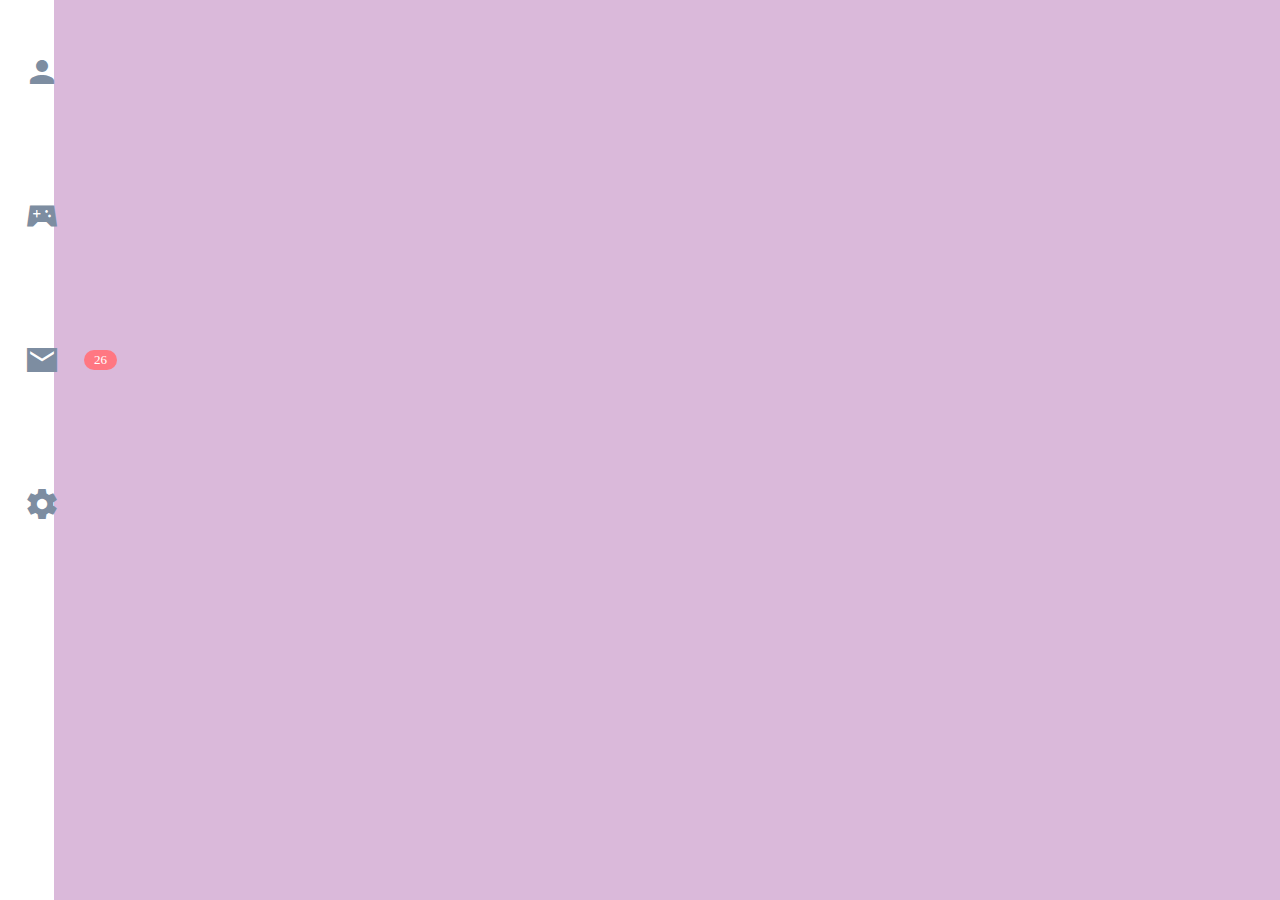
<file: web_site/index.html>
<!DOCTYPE html>
<html lang="en">
<head>
    <meta charset="UTF-8">
    <meta http-equiv="X-UA-Compatible" content="IE=edge">
    <meta name="viewport" content="width=device-width, initial-scale=1.0">
    <title>Document</title>
    <link href="https://fonts.googleapis.com/icon?family=Material+Icons+Sharp" rel="stylesheet">
    <link rel="stylesheet" href="style.css">
    <link rel="preconnect" href="https://fonts.googleapis.com">
<link rel="preconnect" href="https://fonts.gstatic.com" crossorigin>
<link href="https://fonts.googleapis.com/css2?family=Poppins:wght@300;400;500;600;700;800&display=swap" rel="stylesheet">
</head>
<body>
    <div class="container">
        <aside>
            <div class="sidebar">
                <a href="#">
                    <span class="material-icons-sharp">person</span>
                </a>
                <a href="#">
                    <span class="material-icons-sharp">sports_esports</span>
                </a>
                <a href="#">
                    <span class="material-icons-sharp">mail</span>
                    <span class="message-count">26</span>
                </a>
                <a href="#">
                    <span class="material-icons-sharp">settings</span>
                </a>
        </aside>

<!-- END OF ASIDE -->
<main>
    <div class="Box">
        <div class="sales">
        </div>
    </div>
</main>                         
    </div>
</body>
</html>
</file>
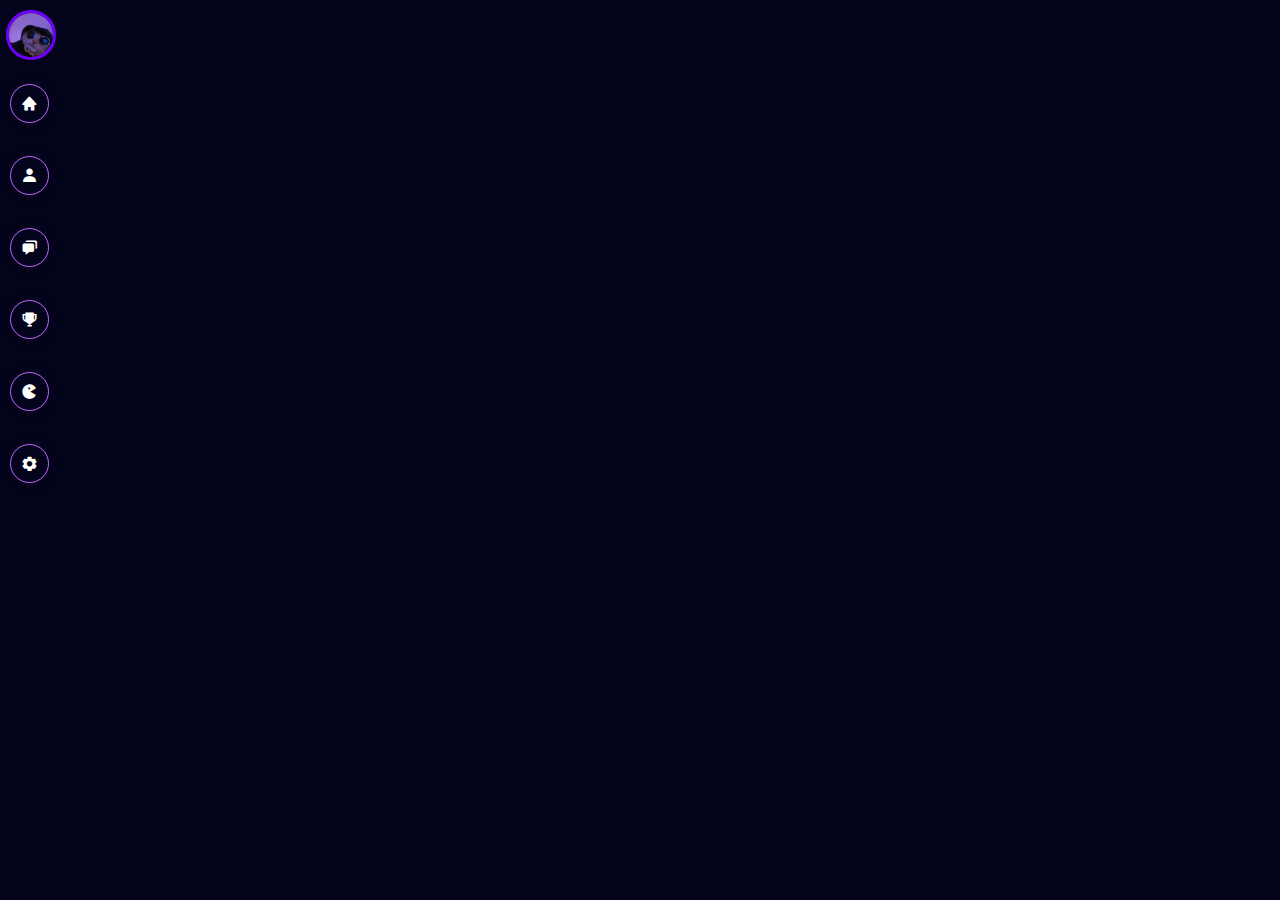
<file: Chat/style.html>
<!DOCTYPE html>
<html lang="en">
    <meta charset="UTF-8">
    <meta http-equiv="X-UA-Compatible" content="IE=edge">
    <meta name="viewport" content="width=device-width, initial-scale=1.0">
    <link rel="stylesheet" href="style.css">
    <link rel="stylesheet" href="https://fonts.googleapis.com/css2?family=Material+Symbols+Outlined:opsz,wght,FILL,GRAD@20..48,100..700,0..1,-50..200" />
    <link href="https://unpkg.com/boxicons@2.1.4/css/boxicons.min.css" rel="stylesheet">
    <link rel="preconnect" href="https://fonts.googleapis.com">
    <link rel="preconnect" href="https://fonts.googleapis.com">
    <link rel="preconnect" href="https://fonts.gstatic.com" crossorigin>
    <link href="https://fonts.googleapis.com/css2?family=Oxanium:wght@200&display=swap" rel="stylesheet"> 
    <title>Document</title>
<body>
    <!-- ~~~~~~~~~~~~~~~~~~~~~left bar~~~~~~~~~~~~~~~~~~~~~-->
    <header>
        <aside class="left-sidebar">
            <div class="profile-picture">
                <img src="./Clever And Funny Computer Wallpapers That We All Need.jpeg" alt="Your Profile Image">
            </div>
            <div class="icons">
                <ul>
                    <!-- Beforeの疑似要素を使用する。 -->
                    <li><a href="#"><i class='bx bxs-home'></i>Home</a></li>
                    <li><a href="#"><i class='bx bxs-user'></i>Friends</a></li>
                    <li><a href="#"><i class='bx bxs-chat'></i>Message</a></li>
                    <li><a href="#"><i class='bx bxs-trophy'></i>Trophy</a></li>
                    <li><a href="#"><i class='bx bxs-game'></i>Game</a></li>
                    <li><a href="#"><i class='bx bxs-cog'></i>Setting</a></li>
                </ul>
            </div>
        </aside>
        </div>
    </header>
</body>
</html>

<!-- <div class="gif-class">
    <img src="./imgs/Pac-Man Ghosts Are Smarter Than You Think.gif">
</div> -->
</file>
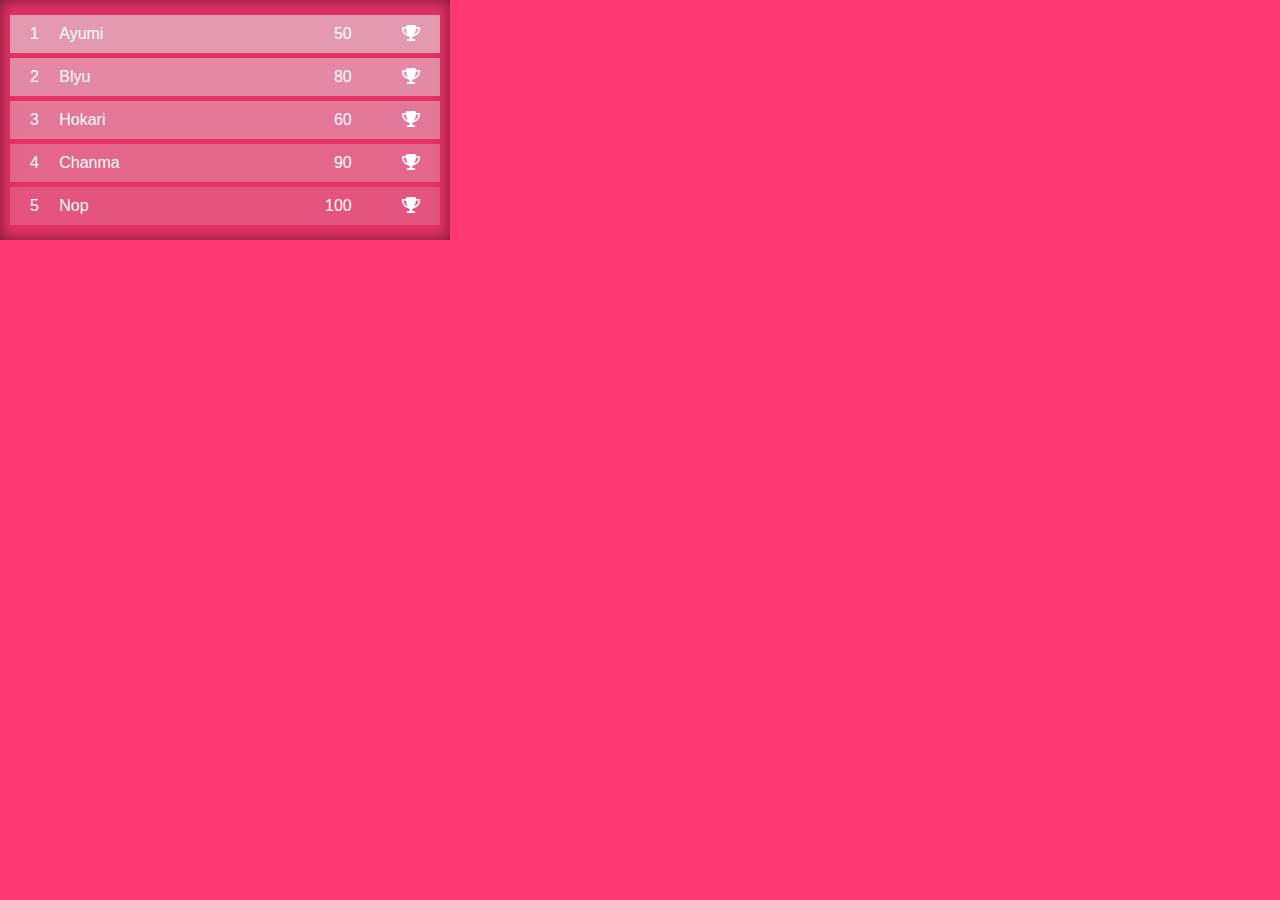
<file: Friend_list/friend.html>
<!DOCTYPE html>
<html lang="en">
<head>
    <meta charset="UTF-8">
    <meta name="viewport" content="width=device-width, initial-scale=1.0">
    <link rel="stylesheet" href="friend.css">
    <!-- FontAwesome 6を読み込む -->
    <link rel="stylesheet" href="https://cdnjs.cloudflare.com/ajax/libs/font-awesome/6.2.1/css/all.min.css">
</head>
<body>
    <ul>
        <li>
            <span class="number">1</span>
            <span class="name">Ayumi</span>
            <span class="points">50</span>
            <span class="badge"><i class="fas fa-trophy"></i></span>
        </li>
				<li>
					<span class="number">2</span>
					<span class="name">Blyu</span>
					<span class="points">80</span>
					<span class="badge"><i class="fas fa-trophy"></i></span>
			</li>
			<li>
				<span class="number">3</span>
				<span class="name">Hokari</span>
				<span class="points">60</span>
				<span class="badge"><i class="fas fa-trophy"></i></span>
		</li>
		<li>
			<span class="number">4</span>
			<span class="name">Chanma</span>
			<span class="points">90</span>
			<span class="badge"><i class="fas fa-trophy"></i></span>
	</li>
	<li>
		<span class="number">5</span>
		<span class="name">Nop</span>
		<span class="points">100</span>
		<span class="badge"><i class="fas fa-trophy"></i></span>
</li>
    </ul>
</body>
</html>
</file>
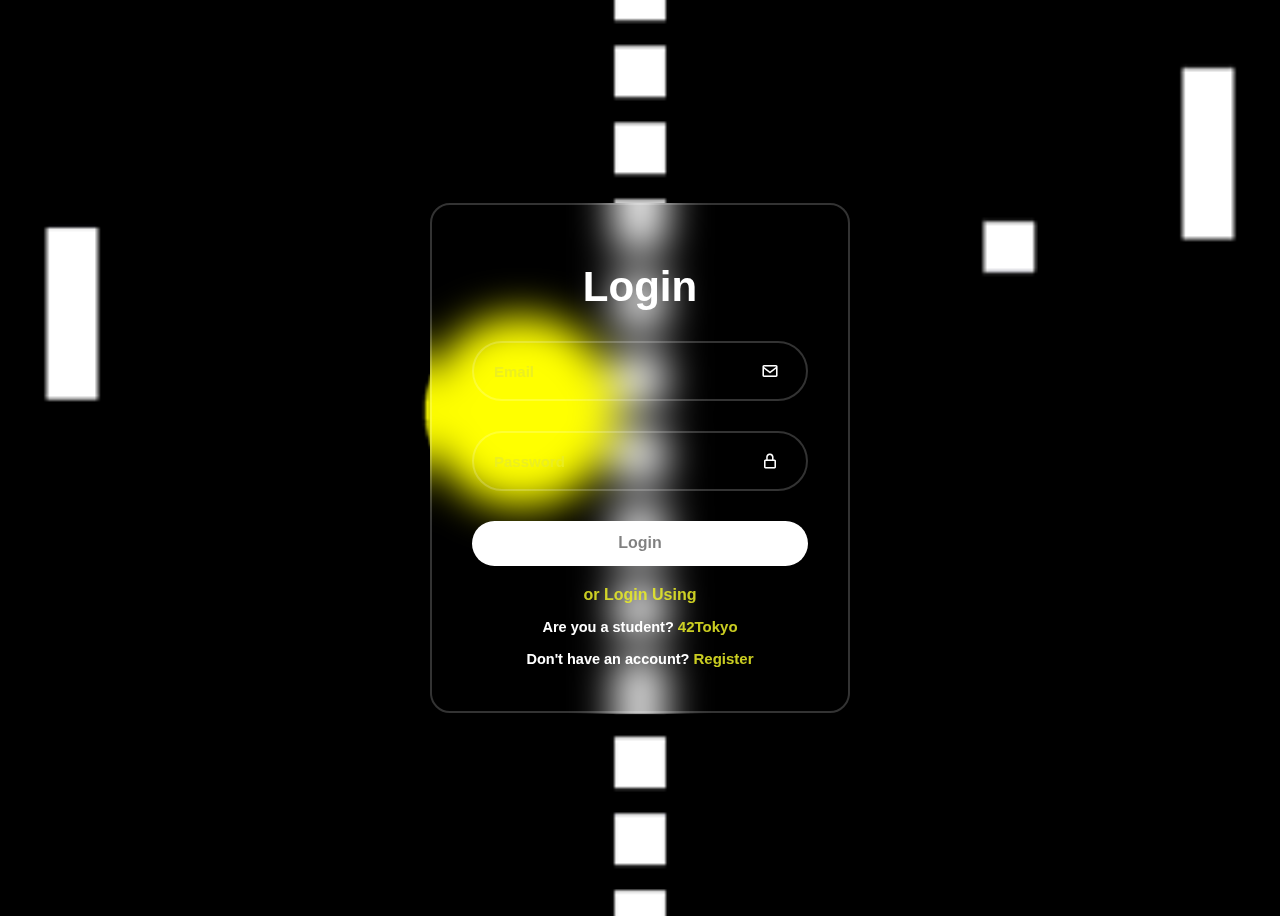
<file: Login/style.html>
<!DOCTYPE html>
<html lang="en">
<head>
    <meta charset="UTF-8">
    <meta name="viewport" content="width=device-width, initial-scale=1.0">
    <link rel="stylesheet" href="style.css">
    <link href='https://unpkg.com/boxicons@2.1.4/css/boxicons.min.css' rel='stylesheet'>
		<link href="https://fonts.cdnfonts.com/css/common-pixel" rel="stylesheet">
    <title>Login Page</title>
</head>
<body>
    <div id="login-box">
        <form>
            <h1>Login</h1>
            <div class="input-box">
                <input type="email" name="email" placeholder="Email">
                <i class='bx bx-envelope'></i>
            </div>
            <div class="input-box">
                <input type="password" name="password" placeholder="Password">
                <i class='bx bx-lock-alt'></i>
            </div>
						<div class="Login_part">
							<input type="submit" name="login-button" value="Login">
						</div>
            <div class="another-login">or Login Using</div>
            <div class="register-link">
							<p>Are you a student?
								<a href="https://auth.42.fr/auth/realms/students-42/protocol/openid-connect/auth?client_id=intra&redirect_uri=https%3A%2F%2Fprofile.intra.42.fr%2Fusers%2Fauth%2Fkeycloak_student%2Fcallback&response_type=code&state=8ae6eb1ef9dec9bcea39c69d7fcace9f0a336f49a13f8921">42Tokyo</a>
						</p>
                <p>Don't have an account?
                    <a href="#">Register</a>
                </p>
            </div>
        </form>
    </div>
</body>
</html>
</file>
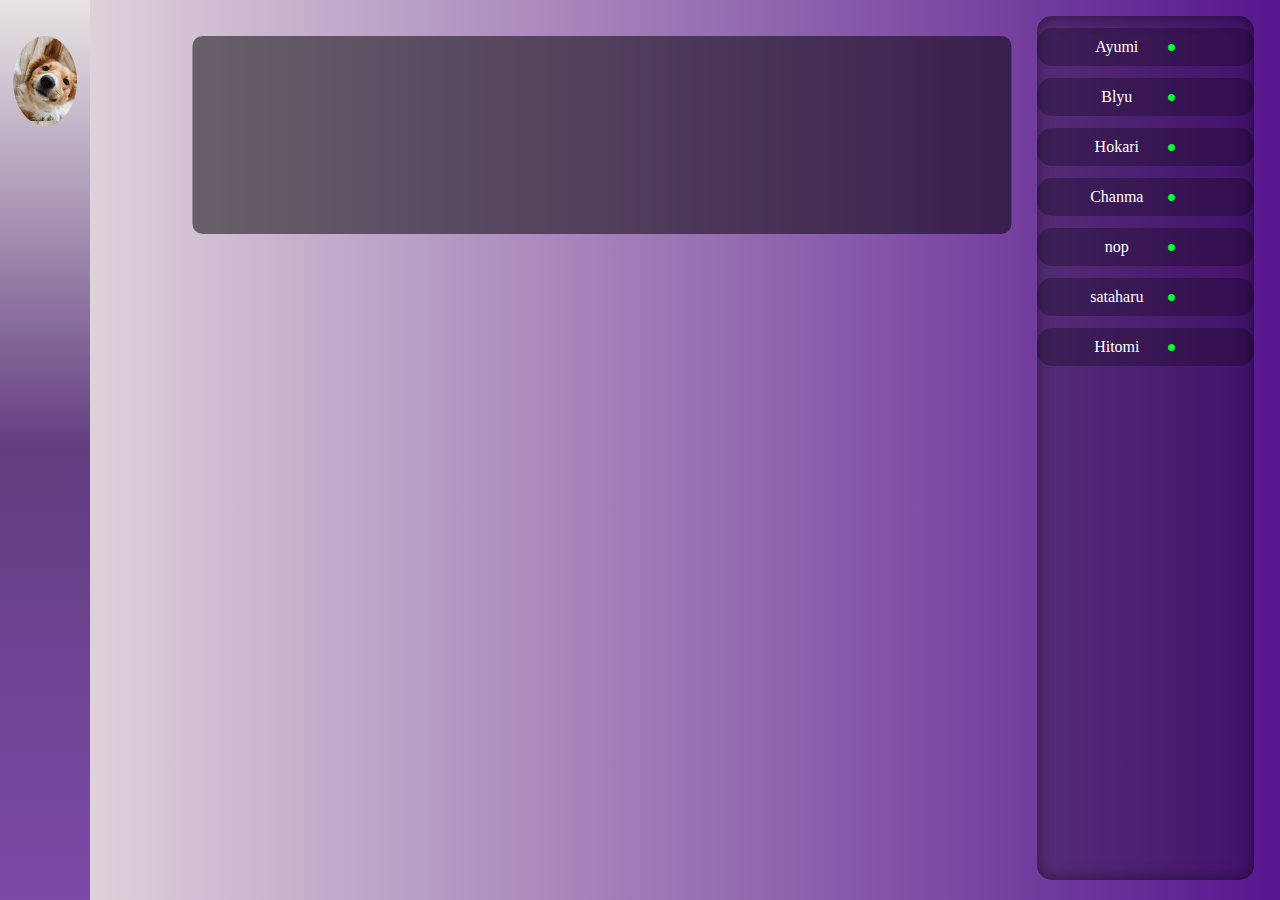
<file: main_part/style.html>
<!DOCTYPE html>
<html lang="en">
<head>
	<meta charset="UTF-8">
	<meta name="viewport" content="width=device-width, initial-scale=1.0">
	<link rel="stylesheet" href="style.css">
	<link rel="stylesheet" href="https://cdnjs.cloudflare.com/ajax/libs/font-awesome/6.2.1/css/all.min.css">
	<title>Document</title>
</head>
<body>
	<div class="background">
		<div class="top_square"></div>
		<div class="left_side_bar"></div>
		<div class="top_image"></div>
		<div>
			<ul>
				<li>
					<span class="name">Ayumi</span>
					<span class="icon">●</i></span>
				</li>
				<li>
					<span class="name">Blyu</span>
					<span class="icon">●</i></span>
				</li>
				<li>
					<span class="name">Hokari</span>
					<span class="icon">●</i></span>
				</li>
				<li>
					<span class="name">Chanma</span>
					<span class="icon">●</i></span>
				</li>
				<li>
					<span class="name">nop</span>
					<span class="icon">●</i></span>
				</li>
				<li>
					<span class="name">sataharu</span>
					<span class="icon">●</i></span>
				</li>
				<li>
					<span class="name">Hitomi</span>
					<span class="icon">●</i></span>
				</li>
			</ul>
		</div>
		</div>
</body>
</html>
</file>
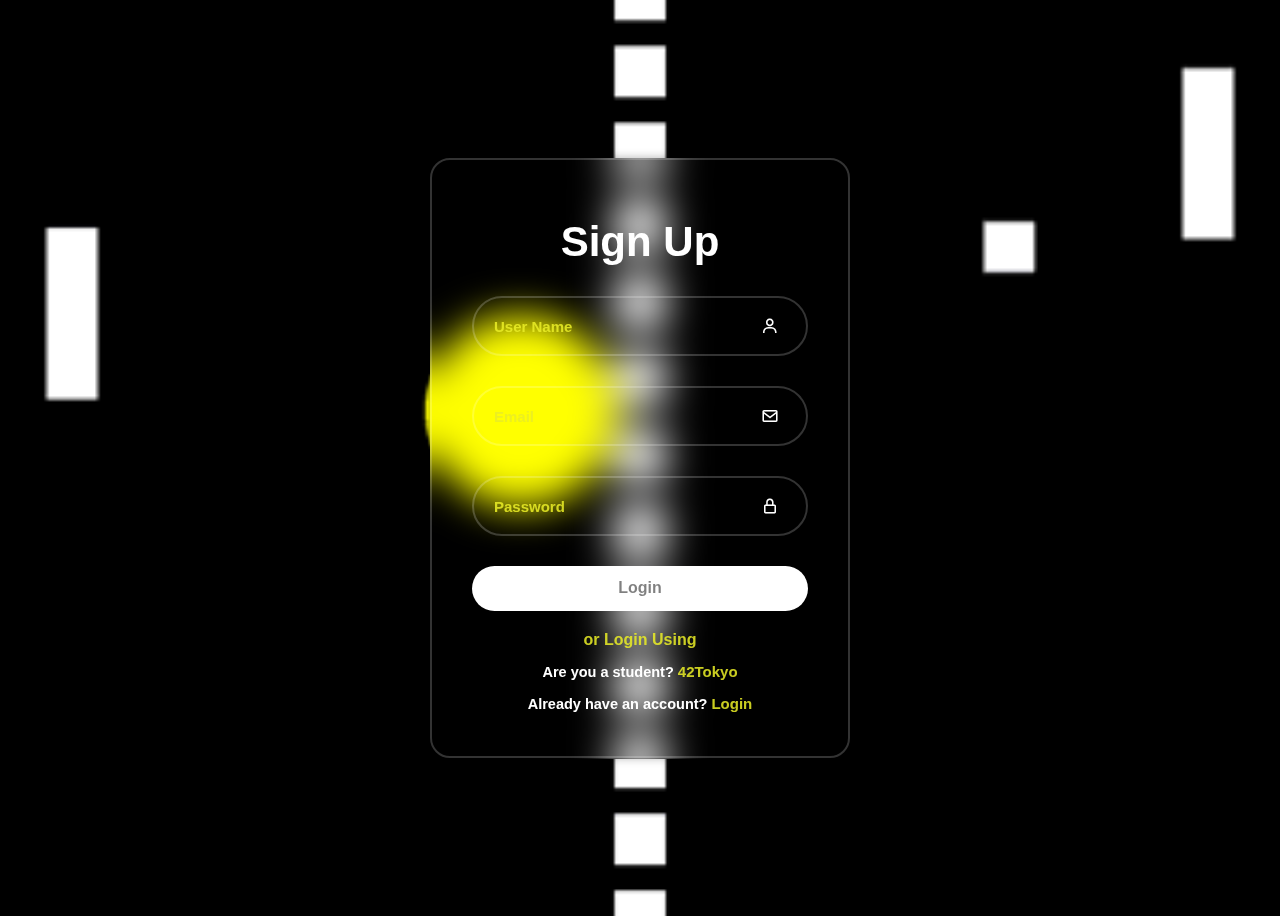
<file: Signup/style.html>
<!DOCTYPE html>
<html lang="en">
<head>
    <meta charset="UTF-8">
    <meta name="viewport" content="width=device-width, initial-scale=1.0">
    <link rel="stylesheet" href="style.css">
    <link href='https://unpkg.com/boxicons@2.1.4/css/boxicons.min.css' rel='stylesheet'>
	<link href="https://fonts.cdnfonts.com/css/common-pixel" rel="stylesheet">
    <title>Signup</title>
</head>
<body>
    <div id="login-box">
        <form>
            <h1>Sign Up</h1>
            <div class="input-box">
                <input type="text" name="username" placeholder="User Name">
                <i class='bx bx-user'></i>
            </div>
            <div class="input-box">
                <input type="email" name="email" placeholder="Email">
                <i class='bx bx-envelope'></i>
            </div>
            <div class="input-box">
                <input type="password" name="password" placeholder="Password">
                <i class='bx bx-lock-alt'></i>
            </div>
            <div class="Login_part">
                <input type="submit" name="login-button" value="Login">
            </div>
            <div class="another-login">or Login Using</div>
            <div class="register-link">
                <p>Are you a student?
                    <a href="https://auth.42.fr/auth/realms/students-42/protocol/openid-connect/auth?client_id=intra&redirect_uri=https%3A%2F%2Fprofile.intra.42.fr%2Fusers%2Fauth%2Fkeycloak_student%2Fcallback&response_type=code&state=8ae6eb1ef9dec9bcea39c69d7fcace9f0a336f49a13f8921">42Tokyo</a></p>
                <p>Already have an account?
                    <a href="#">Login</a>
                </p>
            </div>
        </form>
    </div>
</body>
</html>
</file>
<file: web_site/style.css>
@import url("https://fonts.googleapis.com/css2?family=Poppins:wght@300;400;500;600;700;800&display=swap");
:root {
  --color-background: #dab9da;
  --color-icon: black;
  --color-info-dark: #7d8da1;
  --color-info-light: #dce1eb;
  --color-danger: #ff7782;
  --color-succes: #77ff9e;
}

* {
  margin: 0;
  padding: 0;
  outline: 0;
  -webkit-appearance: none;
     -moz-appearance: none;
          appearance: none;
  border: 0;
  text-decoration: none;
  list-style: none;
  box-sizing: border-box;
}

body {
  width: 100vw;
  height: 100vh;
  background: var(--color-background);
  -webkit-user-select: none;
     -moz-user-select: none;
          user-select: none;
  overflow-x: hidden;
}

.container {
  display: grid;
  width: 100%;
  margin: 0 auto;
  gap: 1.8rem;
  grid-template-columns: 3rem auto 23rem;
}

a {
  color: var(--color-icon);
}

aside .sidebar {
  background-color: white;
  display: flex;
  flex-direction: column;
  height: 100vh;
  width: 6vh;
  position: relative;
  top: 0;
}

aside .sidebar a {
  display: flex;
  color: var(--color-info-dark);
  margin: 1.5rem;
  gap: 1.5rem;
  align-items: center;
  position: relative;
  height: 6rem;
}

.material-icons-sharp {
  font-size: 36px;
}

aside .sidebar a:hover {
  color: #dab9da;
  box-shadow: 1px;
}

aside .sidebar .message-count {
  background-color: var(--color-danger);
  color: white;
  padding: 2px 10px;
  font-size: 13px;
  border-radius: 50px;
}/*# sourceMappingURL=style.css.map */
</file>
<file: Chat/style.css>
*{
    padding: 0;
    margin: 0;
    box-sizing: border-box;
    white-space: nowrap;
    list-style: none;
    text-decoration: none;
    font-family: 'Raleway', sans-serif;
    font-family: 'Roboto', sans-serif;
}

/* browser parent */
body {
    width: 100%;
    height: 100vh;
    background: rgb(3, 3, 28);
    display: flex;
}

header {
    width: 100%;
    height: 100%;
    box-shadow: 0px 0px 10px --Bright-blue(184, 138, 182, 0.661);  
    border-radius: 10px;
    display: flex;
}

header .left-sidebar {
    width: 100%;
    height: 100%;
    /* border: 1px solid rgba(255, 255, 255, 0.312); */
    border-radius: 0px 10px 10px 0px;
    box-shadow: 0px 0px 10px --Bright-blue(184, 138, 182, 0.661); 
}

header .left-sidebar  {
    width: 62px;
    background-color: var(--Dark-purple);
    border-radius: 10px 0px 0px 10px;
    transition: 0.6s;
    overflow-x: hidden;
}

/* hover */
header .left-sidebar:hover {
    width: 230px;
    background-color: --white(127, 83, 208, 0.655);
    border-radius: 10px 0px 0px 10px;
    transition: 0.6s;
}

/* profile-picture */
.profile-picture {
    margin-top: 10px;
    text-align: center;
}

.profile-picture img {
    width: 50px; 
    height: 50px; 
    border-radius: 50%;
    border: 3px solid rgb(111, 0, 255);
}

header .left-sidebar ul {
    margin-top: 20px;
    margin-left: 10px;
}

/* icon  */
header .left-sidebar ul i{
    border: 1px solid rgb(196, 102, 255);
    border-radius: 100px;
    box-shadow: 0px 0px 10px rgba(20, 19, 19, 0.35); 
    padding: 10px;
    font-size: 17px;
    transition: 0.1s;
}

header .left-sidebar ul li{
    margin-bottom: 33px;
}

/* icon font */
header .left-sidebar ul li a {
    display: inline-block;
    color: white;
    transition: 0.5s;
    font-size: 7px;
}

/* hover */
header .left-sidebar ul li a:hover {
    color: rgb(128, 230, 128);
    transform: scale(1.2);
    transition: 0.5s;
}

header .left-sidebar ul li a:hover i {
    border-radius: 40%; /* hover時の設定 */
    transition: 0.1s;
}

header .left-sidebar ul li a i{
    margin-right: 28px;
}
</file>
<file: Friend_list/friend.css>
@charset "UTF-8";
body {
  margin: 0;
  padding: 0;
  background-color: #ff3772;
  font-family: sans-serif;
  justify-content: center; /* 水平方向に中央配置 */
  align-items: center; /* 垂直方向に中央配置 */
  min-height: 100vh;
}

ul {
  width: 450px;
  margin: 0;
  padding: 10px;
  box-sizing: border-box;
  background-color: rgba(0, 0, 0, 0.1);
  box-shadow: inset 0 0 15px rgba(0, 0, 0, 0.5);
}

ul li {
  display: flex;
  background-color: rgba(225, 225, 225, 0.323);
  padding: 10px 20px;
  color: #ffffff;
  margin: 5px 0;
  transition: 0.5s;
}

ul li:nth-child(1) {
  background: rgba(225, 225, 225, 0.6);
}

ul li:nth-child(2) {
  background: rgba(225, 225, 225, 0.5);
}

ul li:nth-child(3) {
  background: rgba(225, 225, 225, 0.4);
}

ul li:nth-child(4) {
  background: rgba(225, 225, 225, 0.3);
}

ul li:nth-child(5) {
  background: rgba(225, 225, 225, 0.2);
}

ul li span:nth-child(1) {
  width: 30px;
}

ul li span:nth-child(2) {
  width: 200px;
}

ul li span:nth-child(3) {
  width: 100px;
  text-align: right;
}

ul li span:nth-child(4) {
  width: 70px;
  text-align: right;
}

ul li:hover {
  transform: scale(1.3);
  background-color: #ff3772;
}/*# sourceMappingURL=friend.css.map */
</file>
<file: Login/style.css>
* {
  box-sizing: border-box;
  font-family: 'Common Pixel', sans-serif;
}

body{
  display: flex;
  justify-content: center;
  align-items: center;
  min-height: 100vh;
  background-image: url(./RY6o.gif);
  background-size: cover;
  background-position: center;

}

#login-box{
  width: 420px;
  background-color: rgb(195, 192, 255);
  color: white;
  border-radius: 20px;
  padding: 30px 40px;
  background: transparent;
  /* border: 2px solid rgba(104, 234, 223, 0.862); */
  border: 2px solid rgba(255, 255, 255, .2);
  backdrop-filter: blur(20px);
  box-shadow: 0 0 10px rgba(0, 0, 0, .3);
}

/* Loginの見出し */
#login-box h1{
  color: white;
  text-align: center;
  font-size: 42px;
}


#login-box .input-box{
  position: relative;
  width: 100%;
  height: 60px;
  margin: 30px 0;
  transition: 0.5s;
}

#login-box .input-box:hover{
  transform: scale(1.1);
  transition: 0.5s;
}

#login-box input[type="email"],
input[type="password"]{
  width: 100%;
  height: 100%;
  background-color: transparent;
  border: none;
  outline: none;
  border-radius: 40px;
  /* border: 2px solid rgba(104, 234, 223, 0.862); */
  border: 2px solid rgba(255, 255, 255, .2);
  font-size: 20px;
  font-weight: 600;
  padding: 20px 45px 20px 20px;
  color: rgba(233, 236, 38, 0.862);;
}

#login-box input::placeholder{
  font-size: 15px;
  color: rgba(233, 236, 38, 0.862);
}

#login-box i {
  position: absolute;
  right: 20px;
  top: 50%;
  transform: translate(-50%, -50%);
  font-size: 18px;
}


/* btn */
.Login_part input[type="submit"]{
  color: rgba(0, 0, 0, 0.497);
  width: 100%;
  height: 45px;
  background-color: white;
  border: none;
  outline: none;
  border-radius: 40px;
  /* border: 2px solid rgba(104, 234, 223, 0.862); */
  border: 2px solid rgba(255, 255, 255, .2);
  transition: 0.6s;
  cursor: pointer;
  font-size: 16px;
  font-weight: 600;
}


.Login_part input[type="submit"]:hover {
  color: white;
  background-color: rgba(233, 236, 38, 0.862);
  transition: 0.5s;
  box-shadow: 0 0 10px ;
}

#login-box .register-link{
  font-size: 14.5px;
  text-align: center;
  font-weight: 600;
}

#login-box .another-login{
  color: rgba(233, 236, 38, 0.862);
  /* color: rgba(199, 235, 232, 0.862); */
  font-weight: 600;
  margin-top: 20px;
  text-align: center;
}

.register-link p a {
  text-decoration: none;
  color: rgba(233, 236, 38, 0.862);
  font-weight: 800;
  transition: 0.4s;
  font-size: 15px;
}

.register-link p a:hover{
  text-decoration: underline;
  color: rgba(233, 236, 38, 0.862);
  transition: 0.4s;
}
</file>
<file: main_part/style.css>
html, body {
  height: 100%;
  margin: 0;
  padding: 0;
}

.background {
  background: linear-gradient(to right, rgb(232, 224, 224), rgb(86, 21, 142));
  height: 100%;
  width: 100%;
  position: relative;
}

.top_square {
  position: absolute;
  display: inline-block;
  height: 22%;
  width: 64%;
  top: 15%;
  left: 47%;
  border-radius: 10px;
  transform: translate(-50%, -50%);
  background-color: rgba(0, 0, 0, 0.506);
}

.left_side_bar {
  position: absolute;
  display: inline-block;
  height: 100%;
  width: 7%;
  top: 0;
  left: 0;
  background: linear-gradient(rgb(232, 228, 228), rgb(98, 61, 128), rgb(124, 74, 167));
}

.top_image {
  position: absolute;
  display: inline-block;
  border-radius: 100%;
  height: 10%;
  width: 5%;
  top: 4%;
  left: 1%;
  background-color: black;
  background-size: 100%;
  background-image: url(photo-dog.jpg);
}

ul {
  position: absolute;
  top: 0;
  right: 2%;
  background-color: rgba(0, 0, 0, 0.246);
  height: 96%;
  width: 17%;
  box-shadow: inset 0 0 15px rgba(0, 0, 0, 0.5);
  border-radius: 15px;
  padding: 0;
}

ul li {
  display: flex;
  background-color: rgba(0, 0, 0, 0.259);
  padding: 10px 30px;
  margin: 12px 0;
  color: white;
  border-radius: 15px;
  transition: 0.5s;
}

ul li span:nth-child(1) {
  text-align: center;
  width: 100px;
}

ul li span:nth-child(2) {
  text-align: right;
  color: rgb(0, 255, 51);
}

ul li:hover {
  transform: scale(1.15);
  color: rgb(255, 255, 255);
  background-color: rgb(161, 59, 161);
}/*# sourceMappingURL=style.css.map */
</file>
<file: Signup/style.css>
* {
  box-sizing: border-box;
  font-family: 'Common Pixel', sans-serif;
}

body{
  display: flex;
  justify-content: center;
  align-items: center;
  min-height: 100vh;
  background-image: url(./RY6o\ copy.gif);
  background-size: cover;
  background-position: center;

}

#login-box{
  width: 420px;
  background-color: rgb(195, 192, 255);
  color: white;
  border-radius: 20px;
  padding: 30px 40px;
  background: transparent;
  /* border: 2px solid rgba(104, 234, 223, 0.862); */
  border: 2px solid rgba(255, 255, 255, .2);
  backdrop-filter: blur(20px);
  box-shadow: 0 0 10px rgba(0, 0, 0, .3);
}

/* Loginの見出し */
#login-box h1{
  color: white;
  text-align: center;
  font-size: 42px;
}


#login-box .input-box{
  position: relative;
  width: 100%;
  height: 60px;
  margin: 30px 0;
  transition: 0.5s;
}

#login-box .input-box:hover{
  transform: scale(1.1);
  transition: 0.5s;
}

#login-box input[type="email"],
input[type="password"],
input[type="text"]{
  width: 100%;
  height: 100%;
  background-color: transparent;
  border: none;
  outline: none;
  border-radius: 40px;
  /* border: 2px solid rgba(104, 234, 223, 0.862); */
  border: 2px solid rgba(255, 255, 255, .2);
  font-size: 20px;
  font-weight: 600;
  padding: 20px 45px 20px 20px;
  color: rgba(233, 236, 38, 0.862);;
}

#login-box input::placeholder{
  font-size: 15px;
  color: rgba(233, 236, 38, 0.862);
}

#login-box i {
  position: absolute;
  right: 20px;
  top: 50%;
  transform: translate(-50%, -50%);
  font-size: 18px;
}


/* btn */
.Login_part input[type="submit"]{
  color: rgba(0, 0, 0, 0.497);
  width: 100%;
  height: 45px;
  background-color: white;
  border: none;
  outline: none;
  border-radius: 40px;
  /* border: 2px solid rgba(104, 234, 223, 0.862); */
  border: 2px solid rgba(255, 255, 255, .2);
  transition: 0.6s;
  cursor: pointer;
  font-size: 16px;
  font-weight: 600;
}


.Login_part input[type="submit"]:hover {
  color: white;
  background-color: rgba(233, 236, 38, 0.862);
  transition: 0.5s;
  box-shadow: 0 0 10px ;
}

#login-box .register-link{
  font-size: 14.5px;
  text-align: center;
  font-weight: 600;
}

#login-box .another-login{
  color: rgba(233, 236, 38, 0.862);
  /* color: rgba(199, 235, 232, 0.862); */
  font-weight: 600;
  margin-top: 20px;
  text-align: center;
}

.register-link p a {
  text-decoration: none;
  color: rgba(233, 236, 38, 0.862);
  font-weight: 800;
  transition: 0.4s;
  font-size: 15px;
}

.register-link p a:hover{
  text-decoration: underline;
  color: rgba(233, 236, 38, 0.862);
  transition: 0.4s;
}
</file>
